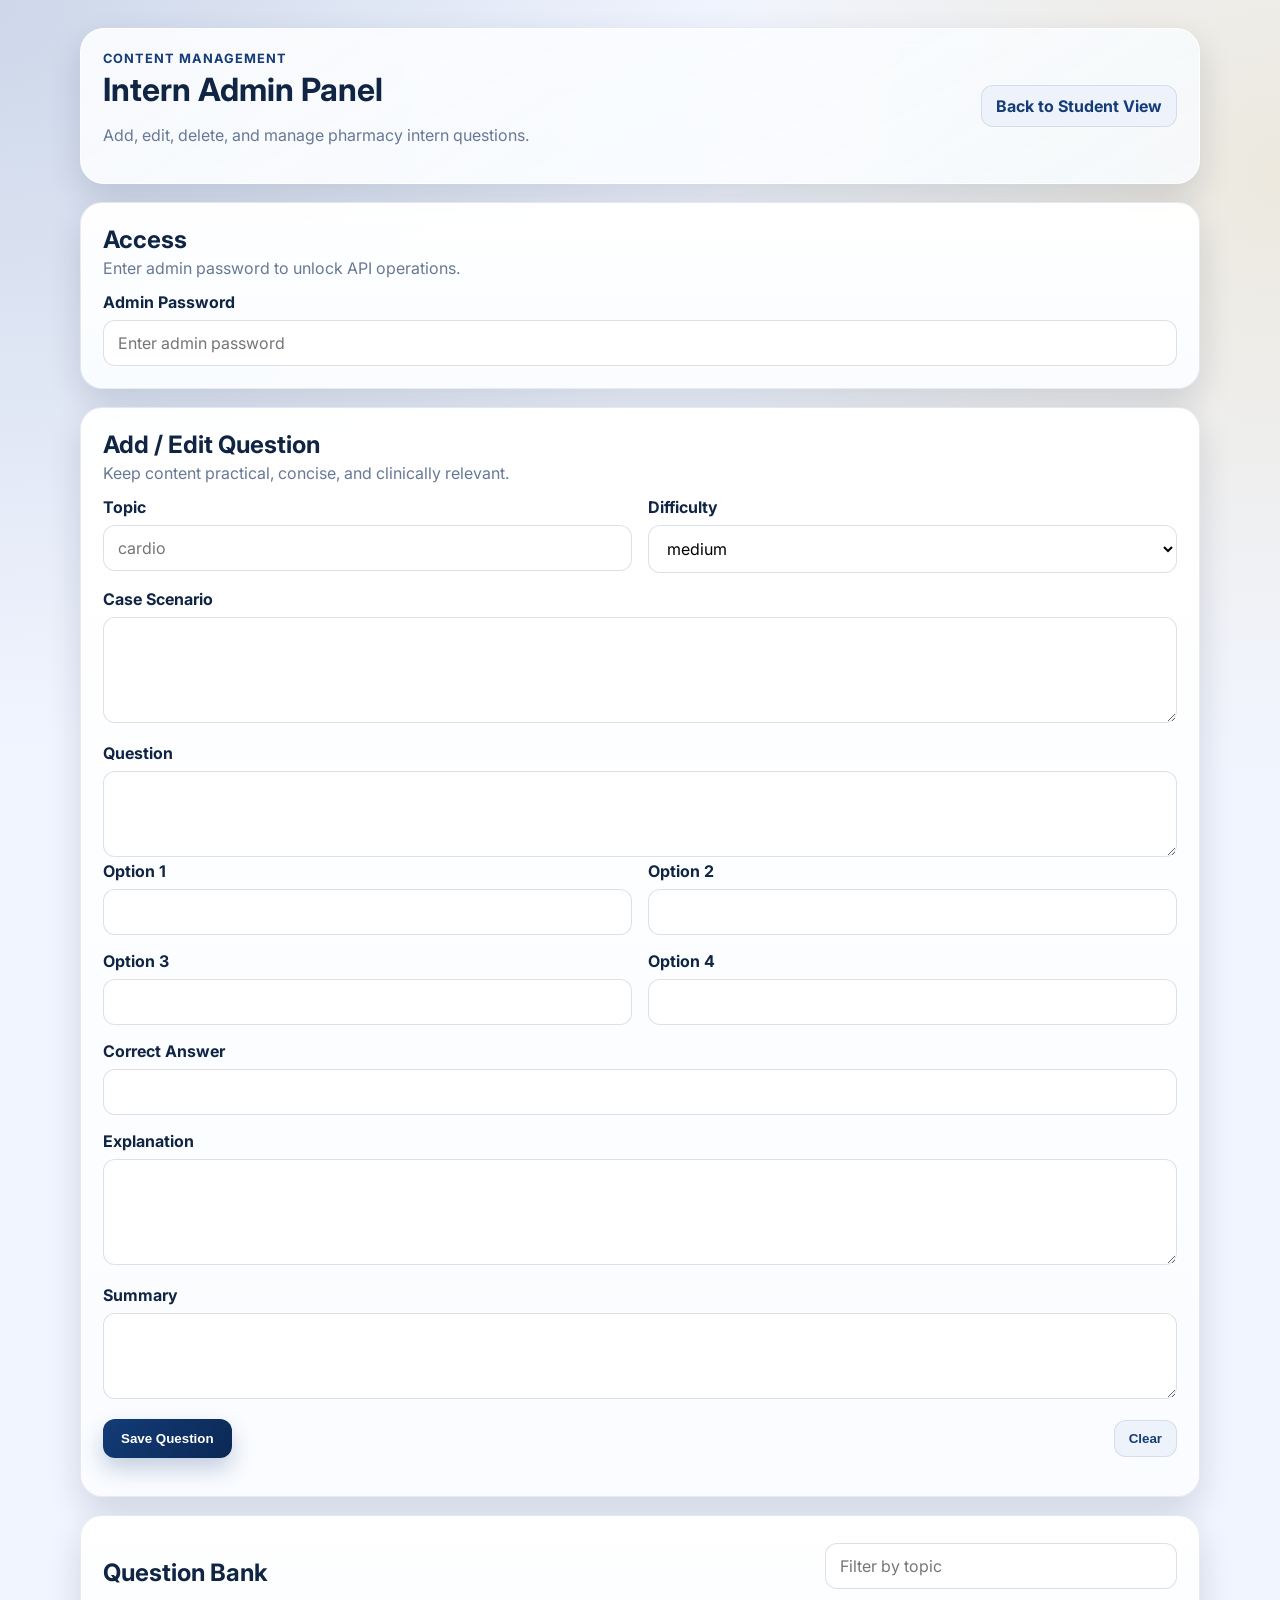
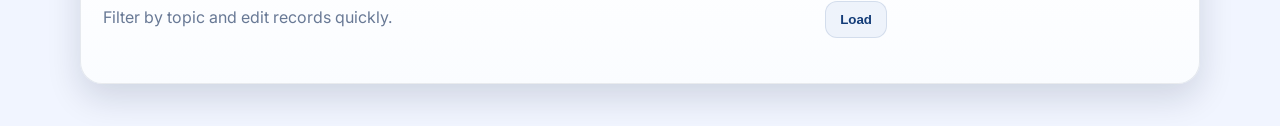
<file: admin.html>
<!DOCTYPE html>
<html lang="en">
<head>
  <meta charset="UTF-8" />
  <meta name="viewport" content="width=device-width, initial-scale=1.0" />
  <title>Intern Admin | PharmaPrep</title>
  <link rel="preconnect" href="https://fonts.googleapis.com">
  <link rel="preconnect" href="https://fonts.gstatic.com" crossorigin>
  <link href="https://fonts.googleapis.com/css2?family=Inter:wght@400;500;600;700;800&display=swap" rel="stylesheet">
  <link rel="stylesheet" href="./intern.css" />
</head>
<body>
  <div class="page-shell">
    <div class="container admin-layout">
      <header class="topbar glass reveal">
        <nav class="site-nav">
          <div>
            <p class="eyebrow">Content Management</p>
            <h1>Intern Admin Panel</h1>
            <p class="muted">Add, edit, delete, and manage pharmacy intern questions.</p>
          </div>
          <div class="small-row nav-actions">
            <a class="mini-btn link-btn" href="./index.html">Back to Student View</a>
          </div>
        </nav>
      </header>

      <section class="card reveal delay-1">
        <div class="section-head">
          <h2>Access</h2>
          <p class="muted">Enter admin password to unlock API operations.</p>
        </div>
        <label for="adminPassword">Admin Password</label>
        <input id="adminPassword" type="password" placeholder="Enter admin password" />
      </section>

      <section class="card reveal delay-2">
        <div class="section-head">
          <h2>Add / Edit Question</h2>
          <p class="muted">Keep content practical, concise, and clinically relevant.</p>
        </div>

        <input id="questionId" type="hidden" />

        <div class="grid two">
          <div>
            <label for="topic">Topic</label>
            <input id="topic" type="text" placeholder="cardio" />
          </div>
          <div>
            <label for="difficulty">Difficulty</label>
            <select id="difficulty">
              <option value="easy">easy</option>
              <option value="medium" selected>medium</option>
              <option value="hard">hard</option>
            </select>
          </div>
        </div>

        <div class="row">
          <label for="caseScenario">Case Scenario</label>
          <textarea id="caseScenario" rows="4"></textarea>
        </div>

        <div class="row">
          <label for="question">Question</label>
          <textarea id="question" rows="3"></textarea>
        </div>

        <div class="grid two">
          <div>
            <label for="opt1">Option 1</label>
            <input id="opt1" type="text" />
          </div>
          <div>
            <label for="opt2">Option 2</label>
            <input id="opt2" type="text" />
          </div>
          <div>
            <label for="opt3">Option 3</label>
            <input id="opt3" type="text" />
          </div>
          <div>
            <label for="opt4">Option 4</label>
            <input id="opt4" type="text" />
          </div>
        </div>

        <div class="row">
          <label for="correctAnswer">Correct Answer</label>
          <input id="correctAnswer" type="text" />
        </div>

        <div class="row">
          <label for="explanation">Explanation</label>
          <textarea id="explanation" rows="4"></textarea>
        </div>

        <div class="row">
          <label for="summary">Summary</label>
          <textarea id="summary" rows="3"></textarea>
        </div>

        <div class="small-row" style="margin-top:16px;">
          <button id="saveBtn" class="primary-btn" type="button">Save Question</button>
          <button id="clearBtn" class="mini-btn" type="button">Clear</button>
        </div>

        <div id="adminMessage" class="row"></div>
      </section>

      <section class="card reveal delay-3">
        <div class="review-head">
          <div>
            <h2>Question Bank</h2>
            <p class="muted">Filter by topic and edit records quickly.</p>
          </div>
          <div class="small-row">
            <input id="filterTopic" type="text" placeholder="Filter by topic" />
            <button id="loadBtn" class="mini-btn" type="button">Load</button>
          </div>
        </div>
        <div id="questionList" class="review-list"></div>
      </section>
    </div>
  </div>

  <script src="./admin.js"></script>
</body>
</html>
</file>
<file: intern.css>
* { box-sizing: border-box; }

:root {
  --bg: #f1f5ff;
  --bg-deep: #0d1f3d;
  --surface: #ffffff;
  --surface-soft: #f8fbff;
  --text: #102543;
  --muted: #687995;
  --border: rgba(14, 37, 73, 0.14);
  --primary: #133c78;
  --primary-strong: #0b2854;
  --gold: #d7b14b;
  --gold-soft: #f7e6b5;
  --danger: #d84d4d;
  --success: #1c9d61;
  --shadow: 0 14px 34px rgba(8, 23, 48, 0.14);
}

html, body {
  margin: 0;
  font-family: Inter, Arial, sans-serif;
  color: var(--text);
  background:
    radial-gradient(circle at 0% 0%, rgba(19, 60, 120, .16), transparent 35%),
    radial-gradient(circle at 100% 10%, rgba(215, 177, 75, .18), transparent 30%),
    var(--bg);
}

a {
  color: inherit;
  text-decoration: none;
}

.page-shell {
  min-height: 100dvh;
  padding: 28px 0 42px;
}

.container {
  width: min(1120px, calc(100% - 32px));
  margin-inline: auto;
  display: grid;
  gap: 18px;
}

.topbar {
  border-radius: 24px;
  padding: 22px;
}

.glass {
  background: linear-gradient(150deg, rgba(255,255,255,0.86), rgba(247, 251, 255, 0.80));
  border: 1px solid rgba(255, 255, 255, 0.75);
  box-shadow: var(--shadow);
  backdrop-filter: blur(8px);
}

.site-nav {
  display: flex;
  align-items: center;
  justify-content: space-between;
  gap: 14px;
  flex-wrap: wrap;
}

.eyebrow {
  margin: 0 0 4px;
  color: var(--primary);
  font-size: .8rem;
  font-weight: 700;
  letter-spacing: .08em;
  text-transform: uppercase;
}

.topbar h1 {
  margin: 0;
  font-size: clamp(1.4rem, 3vw, 2rem);
}

.hero-grid {
  margin-top: 18px;
  display: grid;
  grid-template-columns: 1.4fr 1fr;
  gap: 16px;
}

.hero-grid h2 {
  margin: 6px 0 8px;
  font-size: clamp(1.2rem, 2.4vw, 1.8rem);
}

.hero-grid p {
  margin: 0;
  line-height: 1.55;
}

.hero-chips {
  margin-top: 14px;
  display: flex;
  flex-wrap: wrap;
  gap: 10px;
}

.stat-chip {
  border-radius: 999px;
  border: 1px solid rgba(19, 60, 120, .16);
  background: #fff;
  padding: 8px 12px;
  font-size: .9rem;
}

.hero-art {
  position: relative;
  min-height: 160px;
}

.hero-orb {
  position: absolute;
  inset: 14px 0 0 auto;
  width: 140px;
  height: 140px;
  border-radius: 50%;
  background: radial-gradient(circle at 40% 40%, var(--gold-soft), var(--gold));
  filter: blur(1px);
}

.hero-card {
  position: absolute;
  bottom: 0;
  left: 0;
  width: min(280px, 95%);
  background: linear-gradient(160deg, rgba(13, 31, 61, .95), rgba(19, 60, 120, .92));
  color: #fff;
  border-radius: 18px;
  border: 1px solid rgba(255,255,255,.12);
  padding: 16px;
}

.hero-card p { margin: 0; }
.hero-card h3 { margin: 6px 0; color: #fff; }

.muted { color: var(--muted); }
.small { font-size: .92rem; }
.hidden { display: none !important; }

.card {
  background: linear-gradient(180deg, rgba(255,255,255,.97), rgba(250,252,255,.97));
  border: 1px solid rgba(14,37,73,.09);
  border-radius: 22px;
  padding: 22px;
  box-shadow: var(--shadow);
}

.section-head h2 {
  margin: 0;
}

.section-head p {
  margin: 4px 0 14px;
}

.grid {
  display: grid;
  gap: 16px;
}

.grid.two {
  grid-template-columns: repeat(2, minmax(0, 1fr));
  margin-bottom: 16px;
}

label {
  display: block;
  margin-bottom: 8px;
  font-weight: 700;
}

input, select, textarea {
  width: 100%;
  padding: 12px 14px;
  border-radius: 12px;
  border: 1px solid var(--border);
  background: #fff;
  font: inherit;
  transition: border-color .2s ease, box-shadow .2s ease;
}

input:focus, select:focus, textarea:focus {
  outline: none;
  border-color: rgba(19, 60, 120, .5);
  box-shadow: 0 0 0 4px rgba(19, 60, 120, .14);
}

.row { margin-top: 16px; }

.primary-btn,
.danger-btn,
.mini-btn,
.option-btn,
.bookmark-btn,
.link-btn {
  border-radius: 12px;
  border: 0;
  cursor: pointer;
  font-weight: 700;
  transition: transform .16s ease, box-shadow .2s ease, filter .2s ease;
}

.primary-btn:hover,
.danger-btn:hover,
.mini-btn:hover,
.bookmark-btn:hover,
.link-btn:hover {
  transform: translateY(-1px);
  filter: brightness(1.03);
}

.primary-btn {
  background: linear-gradient(135deg, var(--primary), var(--primary-strong));
  color: #fff;
  padding: 12px 18px;
  box-shadow: 0 11px 22px rgba(19, 60, 120, .24);
}

.danger-btn {
  background: linear-gradient(135deg, #e26666, var(--danger));
  color: #fff;
  padding: 12px 18px;
}

.mini-btn,
.link-btn {
  background: #eef3fb;
  color: var(--primary);
  padding: 10px 14px;
  border: 1px solid rgba(19, 60, 120, .12);
}

.action-cta {
  display: flex;
  justify-content: flex-end;
}

.topic-block { margin-top: 10px; }

.topic-head,
.small-row,
.review-head,
.question-top,
.action-row {
  display: flex;
  gap: 12px;
  align-items: center;
  justify-content: space-between;
  flex-wrap: wrap;
}

.topics-wrap {
  display: grid;
  grid-template-columns: repeat(auto-fill, minmax(180px, 1fr));
  gap: 10px;
  margin-top: 12px;
}

.topic-item {
  border: 1px solid rgba(14,37,73,.08);
  background: var(--surface-soft);
  border-radius: 14px;
  padding: 12px;
  transition: transform .16s ease, border-color .2s ease;
}

.topic-item:hover {
  transform: translateY(-1px);
  border-color: rgba(19, 60, 120, .25);
}

.topic-item label {
  margin: 0;
  display: flex;
  gap: 8px;
  align-items: center;
  font-weight: 600;
}

#examShell {
  display: grid;
  grid-template-columns: 300px 1fr;
  gap: 18px;
}

.sidebar {
  position: sticky;
  top: 16px;
  height: fit-content;
}

.pill {
  display: inline-block;
  padding: 8px 12px;
  border-radius: 999px;
  background: linear-gradient(120deg, #fdf3d6, #fae8ad);
  border: 1px solid rgba(215,177,75,.35);
  color: var(--text);
  font-weight: 700;
}

.timer {
  font-size: clamp(1.7rem, 4vw, 2.2rem);
  font-weight: 800;
  margin-top: 14px;
}

.progress-wrap { margin-top: 16px; }

.progress-bar {
  width: 100%;
  height: 12px;
  border-radius: 999px;
  background: rgba(14,37,73,.1);
  overflow: hidden;
}

.progress-fill {
  height: 100%;
  width: 0%;
  background: linear-gradient(90deg, var(--gold), #e8c765);
  transition: width .35s ease;
}

.question-area { min-height: 440px; }

.case-box,
.answer-box,
.summary-box,
.review-card {
  border-radius: 16px;
  padding: 14px;
  margin-top: 14px;
}

.case-box {
  background: #f7faff;
  border: 1px solid rgba(14,37,73,.08);
}

.answer-box {
  background: #eaf8f1;
  border: 1px solid rgba(28,157,97,.2);
}

.summary-box {
  background: #eef6ff;
  border: 1px solid rgba(20,53,100,.12);
}

.option-list {
  display: grid;
  gap: 12px;
  margin-top: 18px;
}

.option-btn {
  width: 100%;
  text-align: left;
  padding: 14px 16px;
  background: #fcfdff;
  border: 1px solid rgba(14,37,73,.1);
}

.option-btn.selected {
  background: #eef6ff;
  border-color: var(--primary);
}

.option-btn.correct {
  background: #eaf8f1;
  border-color: rgba(28,157,97,.28);
}

.option-btn.wrong {
  background: #fff0f0;
  border-color: rgba(216,77,77,.24);
}

.bookmark-btn {
  background: #fff;
  border: 1px solid rgba(14,37,73,.12);
  padding: 10px 14px;
}

.bookmark-btn.active {
  background: #fbf3d8;
  border-color: rgba(215,177,75,.45);
}

.review-list {
  display: grid;
  gap: 16px;
  margin-top: 18px;
}

.review-card {
  background: #f8fbff;
  border: 1px solid rgba(14,37,73,.08);
}

.status-correct { color: var(--success); font-weight: 800; }
.status-wrong { color: var(--danger); font-weight: 800; }

.message-box {
  margin-top: 14px;
  padding: 12px;
  border-radius: 12px;
  border: 1px solid rgba(19, 60, 120, .15);
  background: #f7faff;
}

.message-box.error {
  border-color: rgba(216,77,77,.28);
  background: #fff4f4;
}

.reveal {
  animation: fadeUp .45s ease both;
}

.delay-1 { animation-delay: .05s; }
.delay-2 { animation-delay: .12s; }
.delay-3 { animation-delay: .2s; }

@keyframes fadeUp {
  from {
    opacity: 0;
    transform: translateY(10px);
  }
  to {
    opacity: 1;
    transform: translateY(0);
  }
}

@media (max-width: 980px) {
  .hero-grid {
    grid-template-columns: 1fr;
  }

  .hero-art {
    min-height: 130px;
  }

  #examShell {
    grid-template-columns: 1fr;
  }

  .sidebar {
    position: static;
  }
}

@media (max-width: 760px) {
  .container {
    width: min(1120px, calc(100% - 20px));
  }

  .topbar,
  .card {
    padding: 16px;
  }

  .grid.two {
    grid-template-columns: 1fr;
  }

  .action-cta {
    justify-content: stretch;
  }

  .action-cta .primary-btn {
    width: 100%;
  }

  .question-top {
    align-items: flex-start;
  }
}
</file>
